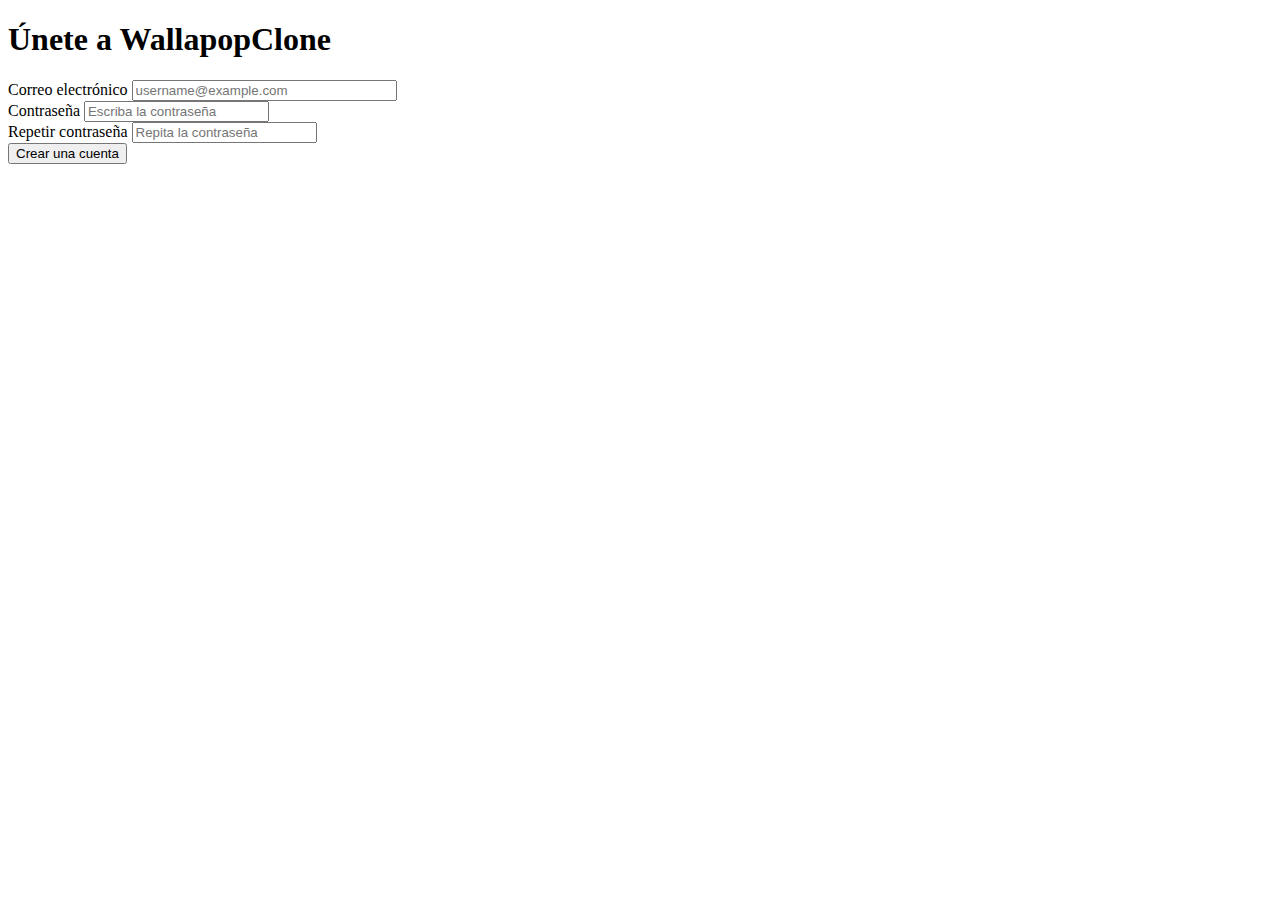
<file: adCreation.html>
<!DOCTYPE html>
<html lang="en">
<head>
    <meta charset="UTF-8">
    <meta http-equiv="X-UA-Compatible" content="IE=edge">
    <meta name="viewport" content="width=device-width, initial-scale=1.0">
    <title>Crear anuncio</title>
    <link rel="stylesheet" href="./notifications/notifications.css" />
    <link rel="stylesheet" href="./advertCreation/advertCreation.css">
    <link rel="stylesheet" href="./loader/loader.css">
    <script src="https://js.bytescale.com/sdk/v3"></script>
    
</head>
<body>
    <h1>¿Qué vas a vender?</h1>

    <section id="notifications"></section>
    <section id="loader"></section>
    
    <form id="advertCreation">
        <label for="photo">Foto:</label>
        <input type="file" id="photo" name="photo" required>
    
        <label for="adverName">Nombre:</label>
        <input type="text" id="adverName" name="adverName" required>
    
        <label for="description">Descripción:</label>
        <textarea id="description" name="description" required></textarea>
    
        <label for="price">Precio:</label>
        <input type="number" id="price" name="price" required>
    
        <label for="type">Compra/Venta:</label>
        <select id="type" name="type" required>
            <option value="compra">Compra</option>
            <option value="venta">Venta</option>
        </select>

        <button class="btnCreate" type="submit">Crear anuncio</button>
    </form>

    <script type="module" src="./advertCreation/advertCreation.js"></script>
</body>
</html>
</file>
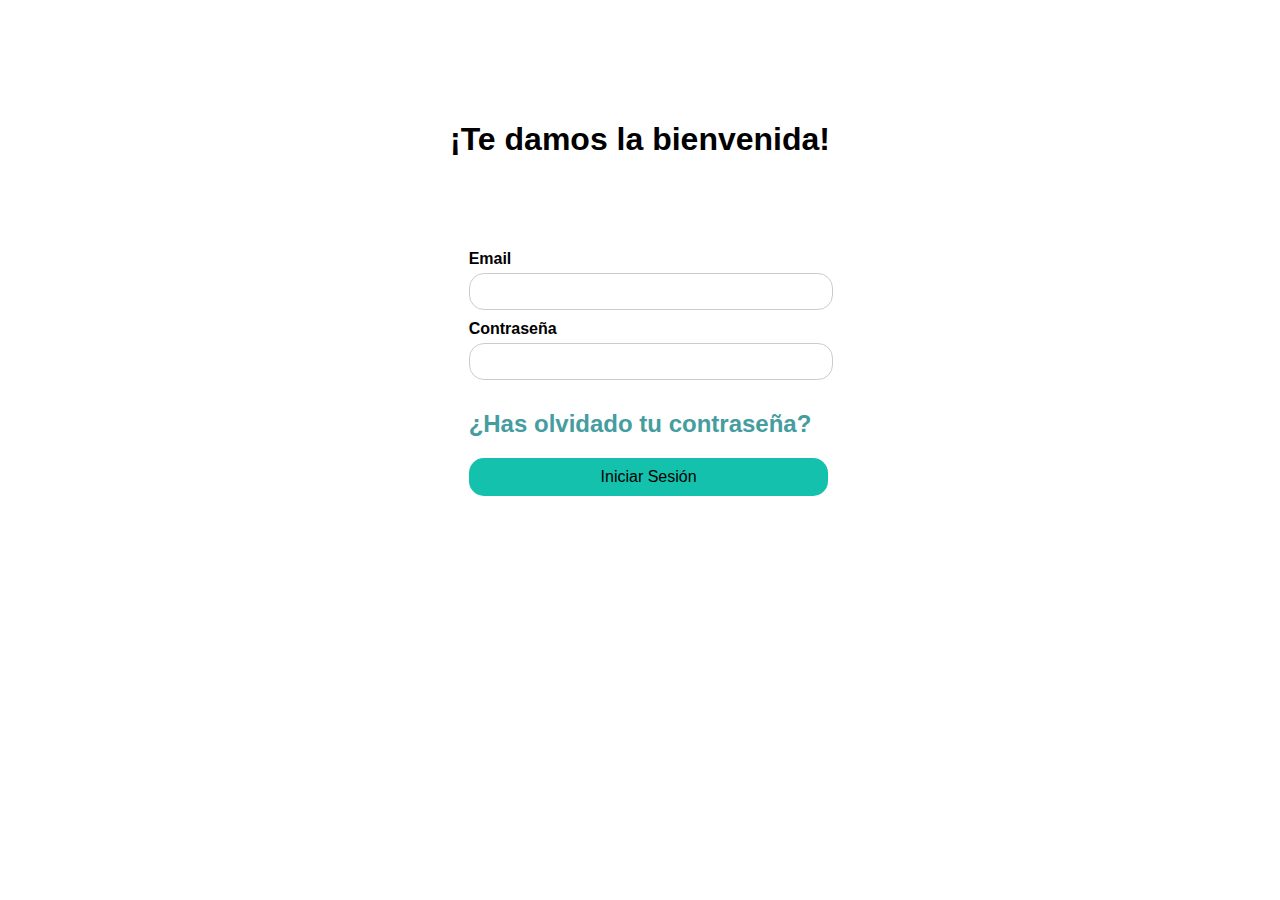
<file: login.html>
<!DOCTYPE html>
<html lang="en">
<head>
    <meta charset="UTF-8">
    <meta http-equiv="X-UA-Compatible" content="IE=edge">
    <meta name="viewport" content="width=device-width, initial-scale=1.0">
    <link rel="stylesheet" href="./login/login.css">
    <link rel="stylesheet" href="./loader/loader.css">
    <title>Login</title>
</head>
<body>
    <h1>¡Te damos la bienvenida!</h1>
    <form id="login">
        <div class="loginBox">
            <label for="email">Email</label>
            <input type="email" id="email" name="email" required/>
        </div>
        <div class="loginBox">
        <label for="password">Contraseña</label>
        <input type="password" id="password" name="password" minlength="8" required/>
        </div>
    <h2>¿Has olvidado tu contraseña?</h2>

        <button class="submitBtn" type="submit">Iniciar Sesión</button>
    </form>

    <script type="module" src="./login/login.js"></script>
</body>
</html>
</file>
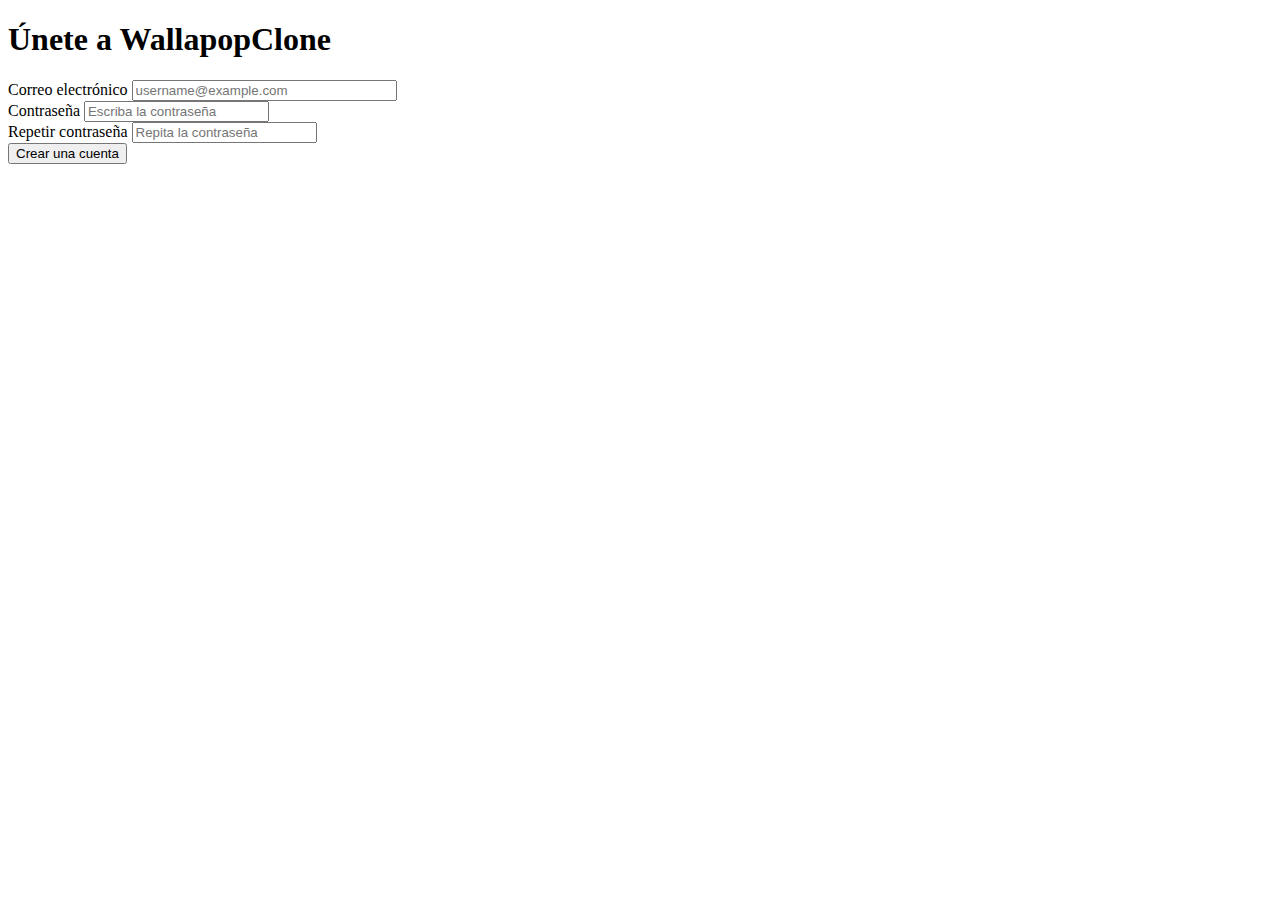
<file: register.html>
<!DOCTYPE html>
<html lang="en">
<head>
    <meta charset="UTF-8">
    <meta http-equiv="X-UA-Compatible" content="IE=edge">
    <meta name="viewport" content="width=device-width, initial-scale=1.0">

    <link rel="preconnect" href="https://fonts.googleapis.com">
    <link rel="preconnect" href="https://fonts.gstatic.com" crossorigin>
    <link href="https://fonts.googleapis.com/css2?family=Noto+Sans+Cypro+Minoan&family=Playpen+Sans:wght@500;800&family=Poppins:wght@100;300;500&family=Ysabeau+Office:ital,wght@0,200;0,400;0,600;1,200&display=swap" rel="stylesheet">
    <link rel="stylesheet" href="./notifications/notifications.css">
    <link rel="stylesheet" href="./register/register.css">

    <title>Regístrate</title>
</head>
<body>
    <h1>Únete a WallapopClone</h1>
    
    <section id="notifications"></section>
    <form id="registerBox">
        <div class="inputBtn">
            <label for="email">Correo electrónico</label>
            <input type="email" id="email" name="email" size="30" placeholder="username@example.com" required>
        </div>
        <div class="inputBtn">
            <label for="password">Contraseña</label>
            <input type="password" id="password" name="password" minlength="8" placeholder="Escriba la contraseña" required>
        </div>
        <div class="inputBtn">
            <label for="passwordRepeat">Repetir contraseña</label>
            <input type="password" id="passwordRepeat" minlength="8" placeholder="Repita la contraseña" required>
        </div>
        <div>
            <button id="submitBtn" type="submit">Crear una cuenta</button>
        </div>
    
    </form>

    <script type="module" src="./register/register.js"></script>
</body>
</html>
</file>
<file: notifications/notifications.css>
.notification {
    font-weight: bold;
    border-radius: 8px;
    position: absolute;
    top: 16px;
    left: 16px;
    padding: 16px;
}

.notification.success {
    background-color: #459da0;
    border: solid 1px #04696d;
}

.notification.error {
    background-color: rgb(223, 103, 103);
    border: solid 1px rgb(237, 52, 49);
}
</file>
<file: advertCreation/advertCreation.css>
h1{
    text-align: center;
} 

#advertCreation {
    max-width: 400px;
    margin: 50px auto;
    padding: 20px;
    border-radius: 5px;
}
#advertCreation input,
#advertCreation textarea,
select {
    width: 100%;
    padding: 10px;
    margin-bottom: 10px;
    border: 1px solid #ccc;
    border-radius: 15px;
    outline-color:#13c1ac ;
}
#advertCreation label {
    display: block;
    margin-bottom: 10px;
    font-weight: bold;
}
.btnCreate {
    border-radius: 15px;
    background-color: #13c1ac;
    padding: 10px;
    border: none;
    cursor: pointer;
    font-size: 16px;
    width: 110%;
    margin-top: 20px;
}
.btnCreate:hover {
    background-color: #459da0;
}
</file>
<file: loader/loader.css>
#loader.active {
    position: absolute;
    top: 0;
    left: 0;
    height: 100%;
    width: 100%;
    display: flex;
    align-items: center;
    justify-content: center;
    background-color: rgba(220, 220, 200, 0.3);
}

.lds-roller {
    display: inline-block;
    position: relative;
    width: 80px;
    height: 80px;
}

.lds-roller div {
    animation: lds-roller 1.2s cubic-bezier(0.5, 0, 0.5, 1) infinite;
    transform-origin: 40px 40px;
}

.lds-roller div:after {
    content: " ";
    display: block;
    position: absolute;
    width: 7px;
    height: 7px;
    border-radius: 50%;
    background: #13c1ac;
    margin: -4px 0 0 -4px;
}

.lds-roller div:nth-child(1) {
    animation-delay: -0.036s;
}

.lds-roller div:nth-child(1):after {
    top: 63px;
    left: 63px;
}

.lds-roller div:nth-child(2) {
    animation-delay: -0.072s;
}

.lds-roller div:nth-child(2):after {
    top: 68px;
    left: 56px;
}

.lds-roller div:nth-child(3) {
    animation-delay: -0.108s;
}

.lds-roller div:nth-child(3):after {
    top: 71px;
    left: 48px;
}

.lds-roller div:nth-child(4) {
    animation-delay: -0.144s;
}

.lds-roller div:nth-child(4):after {
    top: 72px;
    left: 40px;
}

.lds-roller div:nth-child(5) {
    animation-delay: -0.18s;
}

.lds-roller div:nth-child(5):after {
    top: 71px;
    left: 32px;
}

.lds-roller div:nth-child(6) {
    animation-delay: -0.216s;
}

.lds-roller div:nth-child(6):after {
    top: 68px;
    left: 24px;
}

.lds-roller div:nth-child(7) {
    animation-delay: -0.252s;
}

.lds-roller div:nth-child(7):after {
    top: 63px;
    left: 17px;
}

.lds-roller div:nth-child(8) {
    animation-delay: -0.288s;
}

.lds-roller div:nth-child(8):after {
    top: 56px;
    left: 12px;
}

@keyframes lds-roller {
    0% {
        transform: rotate(0deg);
    }

    100% {
        transform: rotate(360deg);
    }
}
</file>
<file: login/login.css>
body {
    display: flex;
    flex-direction: column;
    justify-content: center;
    align-items: center;
    font-family: Wallie, Helvetica;
    margin: 100px auto;
}
h1 {
    font-weight: bold;
}
h2 {
    color: #459da0;
}
#login {
    max-width: 400px;
    margin: 50px auto;
    padding: 20px;
    border-radius: 5px;
}
.loginBox label {
    display: block;
    margin-bottom: 5px;
    font-weight: bold;
    width: 100%;
}
.loginBox input {
    width: 100%;
    padding: 10px;
    margin-bottom: 10px;
    border: 1px solid #ccc;
    outline-color: #13c1ac;
    border-radius: 15px;
}
.submitBtn {
    background-color: #13c1ac;
    padding: 10px;
    border: none;
    border-radius: 15px;
    margin-bottom: 10px;
    cursor: pointer;
    font-size: 16px;
    width: 105%;
}
.submitBtn:hover {
    background-color: #459da0;
}
</file>
<file: register/register.css>
#emailBox {
    display: flex;
    border-radius: 8px;
    border-color: #13c1ac;
}
</file>
